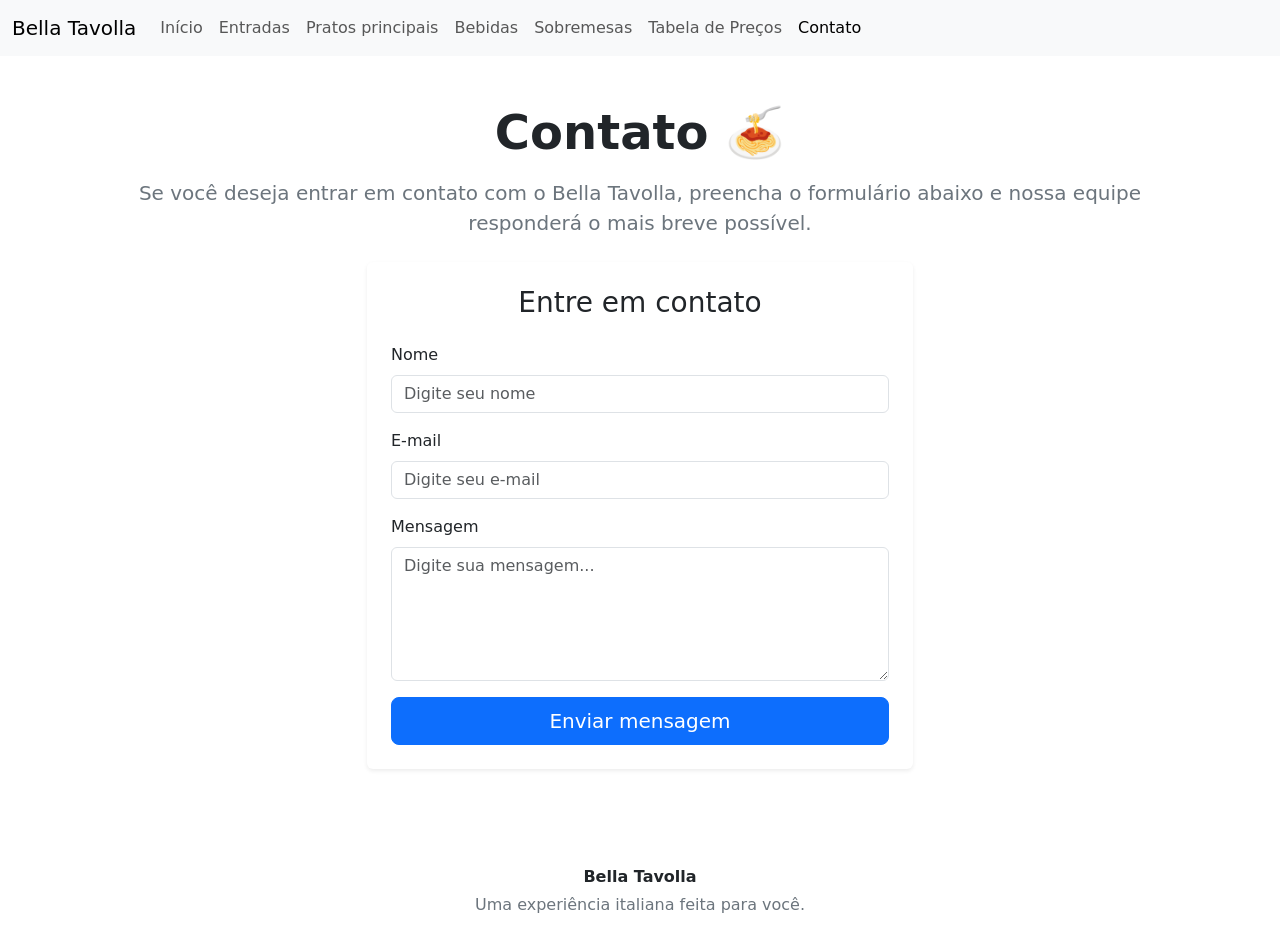
<file: contato.html>
<!doctype html>
<html lang="pt-br">
  <head>
    <meta charset="UTF-8" />
    <meta name="viewport" content="width=device-width, initial-scale=1.0" />

    <title>Bella Tavolla - Contato</title>

    <link
      href="https://cdn.jsdelivr.net/npm/bootstrap@5.3.8/dist/css/bootstrap.min.css"
      rel="stylesheet"
      integrity="sha384-sRIl4kxILFvY47J16cr9ZwB07vP4J8+LH7qKQnuqkuIAvNWLzeN8tE5YBujZqJLB"
      crossorigin="anonymous"
    />
  </head>

  <body>
    <nav class="navbar navbar-expand-lg bg-body-tertiary">
      <div class="container-fluid">
        <a class="navbar-brand" href="#">Bella Tavolla</a>

        <button
          class="navbar-toggler"
          type="button"
          data-bs-toggle="collapse"
          data-bs-target="#navbarSupportedContent"
          aria-controls="navbarSupportedContent"
          aria-expanded="false"
          aria-label="Toggle navigation"
        >
          <span class="navbar-toggler-icon"></span>
        </button>

        <div class="collapse navbar-collapse" id="navbarSupportedContent">
          <ul class="navbar-nav me-auto mb-2 mb-lg-0">
            <li class="nav-item">
              <a class="nav-link" href="index.html"> Início </a>
            </li>

            <li class="nav-item">
              <a class="nav-link" href="entradas.html"> Entradas </a>
            </li>

            <li class="nav-item">
              <a class="nav-link" href="pratosprincipais.html">
                Pratos principais
              </a>
            </li>

            <li class="nav-item">
              <a class="nav-link" href="bebidas.html"> Bebidas </a>
            </li>

            <li class="nav-item">
              <a class="nav-link" href="sobremesas.html"> Sobremesas </a>
            </li>

            <li class="nav-item">
              <a class="nav-link" href="tabeladepre;o.html">Tabela de Preços</a>
            </li>

            <li class="nav-item">
              <a
                class="nav-link active"
                aria-current="page"
                href="contato.html"
              >
                Contato
              </a>
            </li>
          </ul>
        </div>
      </div>
    </nav>
    <main class="container py-5">
      <div class="text-center">
        <h1 class="display-5 fw-bold">Contato 🍝</h1>

        <p class="lead text-secondary mt-3">
          Se você deseja entrar em contato com o Bella Tavolla, preencha o
          formulário abaixo e nossa equipe responderá o mais breve possível.
        </p>
      </div>
      <div class="row justify-content-center mt-4">
        <div class="col-12 col-md-8 col-lg-6">
          <div class="card shadow-sm border-0">
            <div class="card-body p-4">
              <h3 class="card-title text-center mb-4">Entre em contato</h3>

              <form>
                <div class="mb-3">
                  <label for="nome" class="form-label"> Nome </label>

                  <input
                    type="text"
                    class="form-control"
                    id="nome"
                    name="nome"
                    placeholder="Digite seu nome"
                    required
                  />
                </div>
                <div class="mb-3">
                  <label for="email" class="form-label"> E-mail </label>

                  <input
                    type="email"
                    class="form-control"
                    id="email"
                    name="email"
                    placeholder="Digite seu e-mail"
                    required
                  />
                </div>

                <div class="mb-3">
                  <label for="mensagem" class="form-label"> Mensagem </label>

                  <textarea
                    class="form-control"
                    id="mensagem"
                    name="mensagem"
                    rows="5"
                    placeholder="Digite sua mensagem..."
                    required
                  ></textarea>
                </div>

                <div class="d-grid">
                  <button type="submit" class="btn btn-primary btn-lg">
                    Enviar mensagem
                  </button>
                </div>
              </form>
            </div>
          </div>
        </div>
      </div>
    </main>

    <footer class="py-4 mt-4">
      <div class="container text-center">
        <p class="mb-1 fw-bold">Bella Tavolla</p>

        <p class="mb-0 text-secondary">
          Uma experiência italiana feita para você.
        </p>
      </div>
    </footer>

    <script
      src="https://cdn.jsdelivr.net/npm/bootstrap@5.3.8/dist/js/bootstrap.bundle.min.js"
      integrity="sha384-FKyoEForCGlyvwx9Hj09JcYn3nv7wiPVlz7YYwJrWVcXK/BmnVDxM+D2scQbITxI"
      crossorigin="anonymous"
    ></script>
  </body>
</html>
</file>
